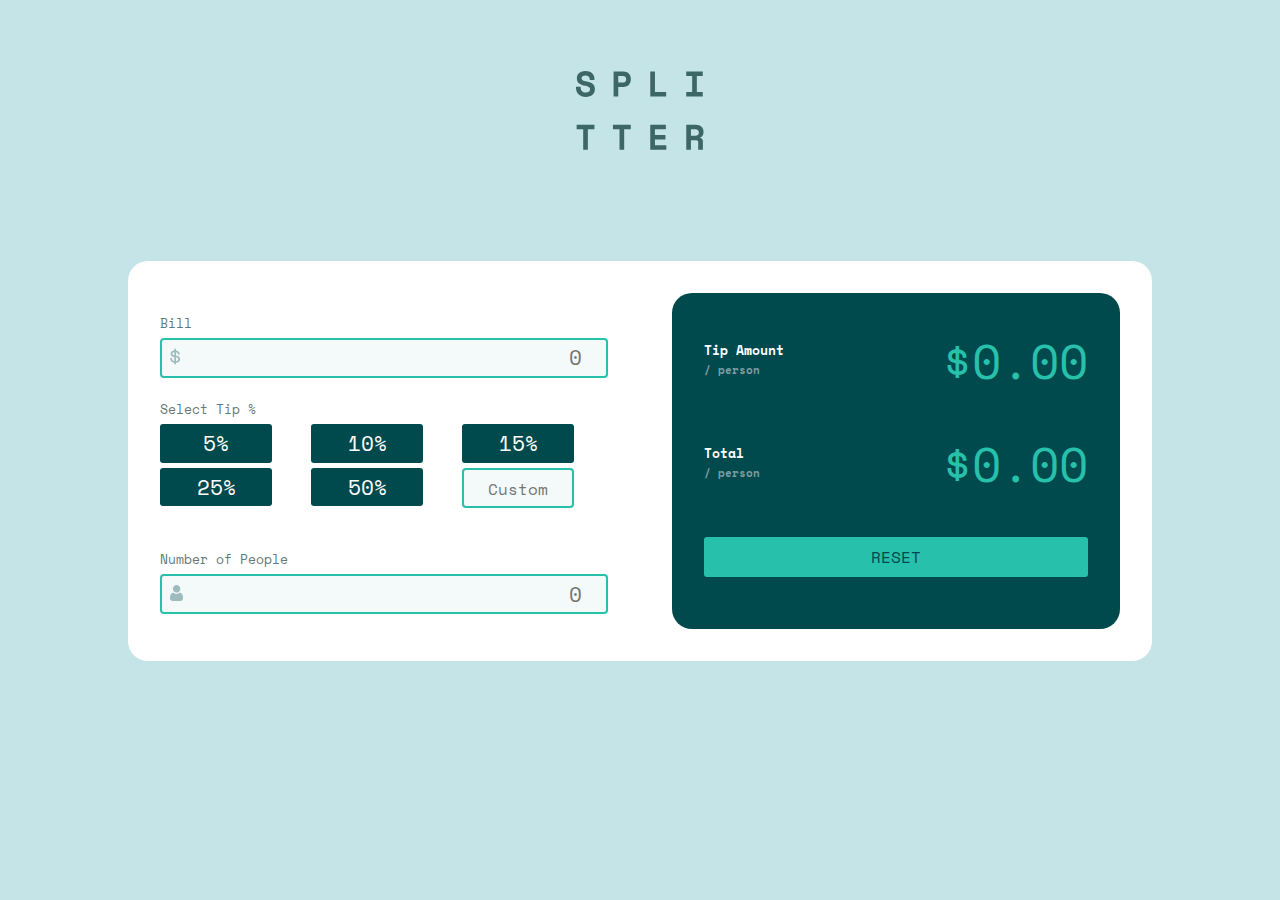
<file: index.html>
<!DOCTYPE html>
<html lang="en">
  <head>
    <meta charset="UTF-8" />
    <meta name="viewport" content="width=device-width, initial-scale=1.0" />
    <link rel="stylesheet" href="style.css" />
    <link rel="stylesheet" href="right-section.css" />
    <link rel="stylesheet" href="left-section.css" />
    <script src="./script.js" defer></script>
    <link
      rel="icon"
      type="image/png"
      sizes="32x32"
      href="./images/favicon-32x32.png"
    />
    <title>Tip Calculator App</title>
  </head>
  <body>
    <img src="./images/logo.svg" alt="logo yow" class="logo" />
    <main>
      <section class="left__section sections">
        <div class="inside__left">
          <div class="top__left">
            <label for="bill"><span class="header">Bill</span></label>
            <input type="number" id="bill__holder" placeholder="0" />
          </div>
          <div class="select__tip">
            <span class="header">Select Tip %</span>
            <div class="tip__choices">
              <input type="button" value="5%" id="value__of5" />
              <input type="button" value="10%" id="value__of10" />
              <input type="button" value="15%" id="value__of15" />
              <input type="button" value="25%" id="value__of25" />
              <input type="button" value="50%" id="value__of50" />
              <input type="number" placeholder="Custom" id="custom" />
            </div>
          </div>
          <div class="input__people">
            <span class="header">Number of People</span>
            <input type="number" placeholder="0" id="inputPeople" />
          </div>
        </div>
      </section>
      <section class="right__section sections">
        <div class="yow">
          <div class="top__section">
            <div class="firs nge">
              <h1>
                Tip Amount <br />
                <span class="sub">/ person</span>
              </h1>
              <span class="tip_amount total">$0.00</span>
            </div>
            <div class="secons nge">
              <h1>
                Total
                <br />
                <span class="sub">/ person</span>
              </h1>
              <span class="totall total">$0.00</span>
            </div>
          </div>
          <div class="btn">
            <button id="reset">RESET</button>
          </div>
        </div>
      </section>
    </main>
  </body>
</html>
</file>
<file: style.css>
@import url('https://fonts.googleapis.com/css2?family=Space+Mono:ital,wght@0,700;1,400&display=swap');

*{
    margin: 0;
    padding: 0;
    box-sizing: border-box;
}
:root{

    --Strong-cyan: hsl(172, 67%, 45%);
    --Very-dark-cyan: hsl(183, 100%, 15%);
    --Dark-grayish-cyan: hsl(186, 14%, 43%);
    --dDark-grayish-cyan: hsl(184, 14%, 56%);
    --Light-grayish-cyan: hsl(185, 41%, 84%);
    --LLight-grayish-cyan: hsl(189, 41%, 97%);
    --White: hsl(0, 0%, 100%);
    --mono47: 'Space Mono', monospace;
}
body{
    height: 700px;
    width: 100vw;
    display: grid;
    place-items: center;
    align-items: center;
    overflow-x: hidden;
    background: var(--Light-grayish-cyan);
}
main {
    width: 60%;
    height: 25rem;
    display: flex;
    justify-content: center;
    align-items: center;
    flex-direction: row;
    border-radius: 20px;
    background: var(--White);
    position: relative;
}

.sections {
    width: 100%;
    height: 100%;
    padding: 2em;

}

.header {
    display: block;

    font-size: 0.8rem;
    font-family: var(--mono47);
    color: var(--Dark-grayish-cyan);

    margin-bottom: 0.4em;
}
.logo{
    margin: 2rem 0;
    width: 8rem;
}

@media screen and (max-width: 1314px) {

    main{
        width: 80%;
        height: 25rem;
    }
}
@media screen and (max-width: 1017px) {

    main{
        width: 80%;
        height: 50rem;
        flex-direction: column;
    }
}
@media screen and (max-width: 517px) {

    body{
        display: flex;
        flex-wrap: nowrap;
        flex-direction: column;

        padding: 0.2rem;
    }
    main{
        width: 100%;

    }

    .sections {
        height: 25rem;
    }

    .btn button {
        bottom: 0px;
    }

    
}
</file>
<file: right-section.css>
.right__section {
    padding: 2rem;
}

.yow {
    padding: 2rem;
    height: 100%;
    background-color: var(--Very-dark-cyan);
    border-radius: 20px;
    display: flex;
    flex-direction: column;
}
.btn{
    height: 100%;
    display: flex;
    justify-content: center;
    position: relative;
}
.btn button {
    position: absolute;
    bottom: 20px;
    width: 100%;
    height: 2.5rem;
    border: none;
    border-radius: 3px;
    cursor: pointer;
    background: var(--Strong-cyan);
    font-family: var(--mono47);
    font-size: 1rem;
    color: var(--Very-dark-cyan);
    box-shadow: inset 0 0 0 0 var(--Strong-cyan);
    transition: ease-in 0.3s;
}

.btn button:hover {
    color: var(--Light-grayish-cyan);
    background: var(--White);
    box-shadow: inset 320px 0 0 0 var(--Strong-cyan);
}
.yow .top__section{
    width: 100%;
    display: flex;
    justify-content: center;
    align-items: center;
    flex-direction: column;
}
.nge {
    width: 100%;
    display: flex;
    flex-direction: row;
    justify-content: space-between;
    align-items: center;
}
.nge h1{
    font-family: var(--mono47);
    color: var(--White);
    font-size: 0.8rem;
}
.firs{
    margin-bottom: 2rem;
}
.sub {
    color: var(--dDark-grayish-cyan);
    font-size: 0.7rem;
}
.total {
    font-family: var(--mono47);
    font-size: 3rem;
    color: var(--Strong-cyan);
    width: 15rem;
    text-align: end;
    overflow-x: hidden;
}
@media (max-width: 447px) {
    
    .nge h1 {
        width: 10rem;
    }
    .total {
        font-size: 1.5rem;
    }
    .yow {
        height: 85%;
    }
}
</file>
<file: left-section.css>
.left__section {
    display: flex;
    flex-direction: column;
    flex-wrap: nowrap;
}
.inside__left > *{
    margin-bottom: 1.4rem;
}
.top__left::before {
    content: url('./images/icon-dollar.svg');
    position: relative;
    top: 55px;
    left: 10px;
}
.input__people::before {
    content: url('./images/icon-person.svg');
    position: relative;
    top: 55px;
    left: 10px;
}
input[type=number] {

    height: 2.5rem;
    width: 100%;
    border: none;
    padding: 1rem 1.5rem;
    border-radius: 4px;
    text-align: end;
    font-family: var(--mono47);
    font-weight: 400;
    font-size: 1.3rem;
    color: var(--Very-dark-cyan);
    border: 2px solid var(--Strong-cyan);
    background: var(--LLight-grayish-cyan);
    -moz-appearance: textfield;
} 
input[type=number]:focus {
    outline: none;
}
/* remove arrows input numbers */

input[type=number]::-webkit-inner-spin-button, 
input[type=number]::-webkit-outer-spin-button { 
  -webkit-appearance: none;
  opacity: 1; 
  margin: 0; 
}
.tip__choices {
    display: grid;
    grid-template-columns: repeat(3, 1fr);
    gap: 5px;
    overflow: auto;
}

.tip__choices input[type=button] {
    width: 7rem;
    height: 2.4rem;
    border-radius: 3px;
    font-family: var(--mono47);
    font-weight: 400;
    font-size: 1.3rem;
    color: var(--White);
    border: none;
    background: var(--Very-dark-cyan);
}
.tip__choices input[type=button]:focus {
    background: var(--Strong-cyan);
}

@media (max-width: 447px) {
    
    .tip__choices input[type=button] {
        width: 90%;
    }
}

.tip__choices input[type=button]:hover {

    background: var(--Strong-cyan);
    cursor: pointer;
}

.tip__choices input[type=number] {

    width: 7rem;
    height: 2.5rem;
    font-family: var(--mono47);
    font-weight: 400;
    font-size: 1.3rem;
    color: var(--Very-dark-cyan);
    text-align: end;
}

.tip__choices input[type=number]::placeholder {
    font-size: 1rem;
}

@media (max-width: 447px) {
    
    .tip__choices input[type=number] {
        width: 90%;
        padding: 0;
        text-align: center;
    }

    .tip__choices input[type=number]::placeholder {
        font-size: 0.7rem;
    }
}
</file>
